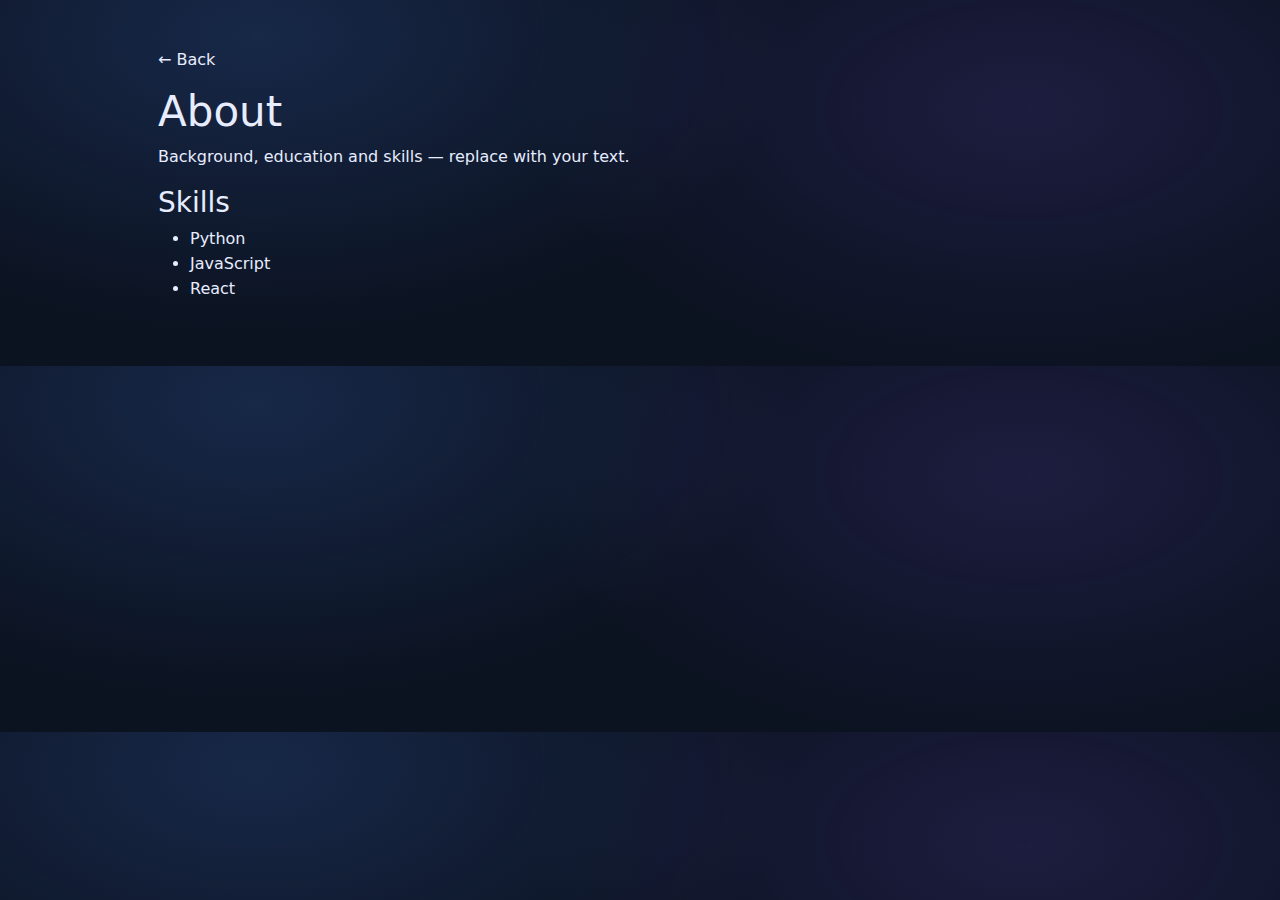
<file: en/about.html>
<!doctype html>
<html lang="en">
<head>
  <meta charset="utf-8" />
  <meta name="viewport" content="width=device-width,initial-scale=1" />
  <title>About — Nejmi Marley</title>
  <link href="https://cdn.jsdelivr.net/npm/bootstrap@5.3.2/dist/css/bootstrap.min.css" rel="stylesheet">
  <link rel="stylesheet" href="/assets/styles.css">
</head>
<body>
  <div class="container py-5">
    <a href="/en/">← Back</a>
    <h1 class="mt-3">About</h1>
    <p>Background, education and skills — replace with your text.</p>
    <h3>Skills</h3>
    <ul>
      <li>Python</li>
      <li>JavaScript</li>
      <li>React</li>
    </ul>
  </div>
</body>
</html>
</file>
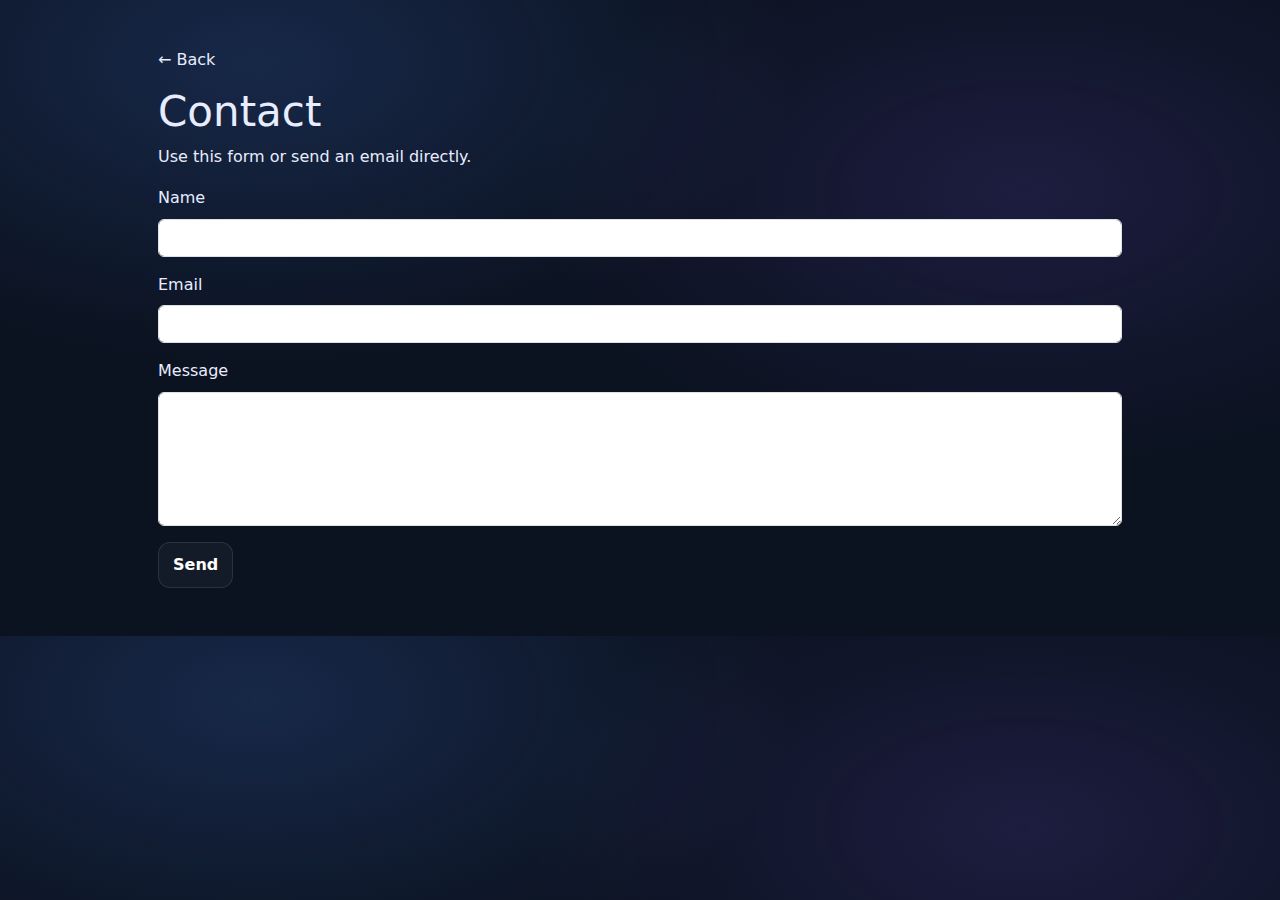
<file: en/contact.html>
<!doctype html>
<html lang="en">
<head>
  <meta charset="utf-8" />
  <meta name="viewport" content="width=device-width,initial-scale=1" />
  <title>Contact — Nejmi Marley</title>
  <link href="https://cdn.jsdelivr.net/npm/bootstrap@5.3.2/dist/css/bootstrap.min.css" rel="stylesheet">
  <link rel="stylesheet" href="/assets/styles.css">
</head>
<body>
  <div class="container py-5">
    <a href="/en/">← Back</a>
    <h1 class="mt-3">Contact</h1>
    <p>Use this form or send an email directly.</p>
    <form action="https://formspree.io/f/XXXXX" method="POST" target="_blank">
      <div class="mb-3">
        <label class="form-label">Name</label>
        <input class="form-control" name="name" required>
      </div>
      <div class="mb-3">
        <label class="form-label">Email</label>
        <input type="email" class="form-control" name="_replyto" required>
      </div>
      <div class="mb-3">
        <label class="form-label">Message</label>
        <textarea class="form-control" name="message" rows="5" required></textarea>
      </div>
      <button class="btn btn-primary">Send</button>
    </form>
  </div>
</body>
</html>
</file>
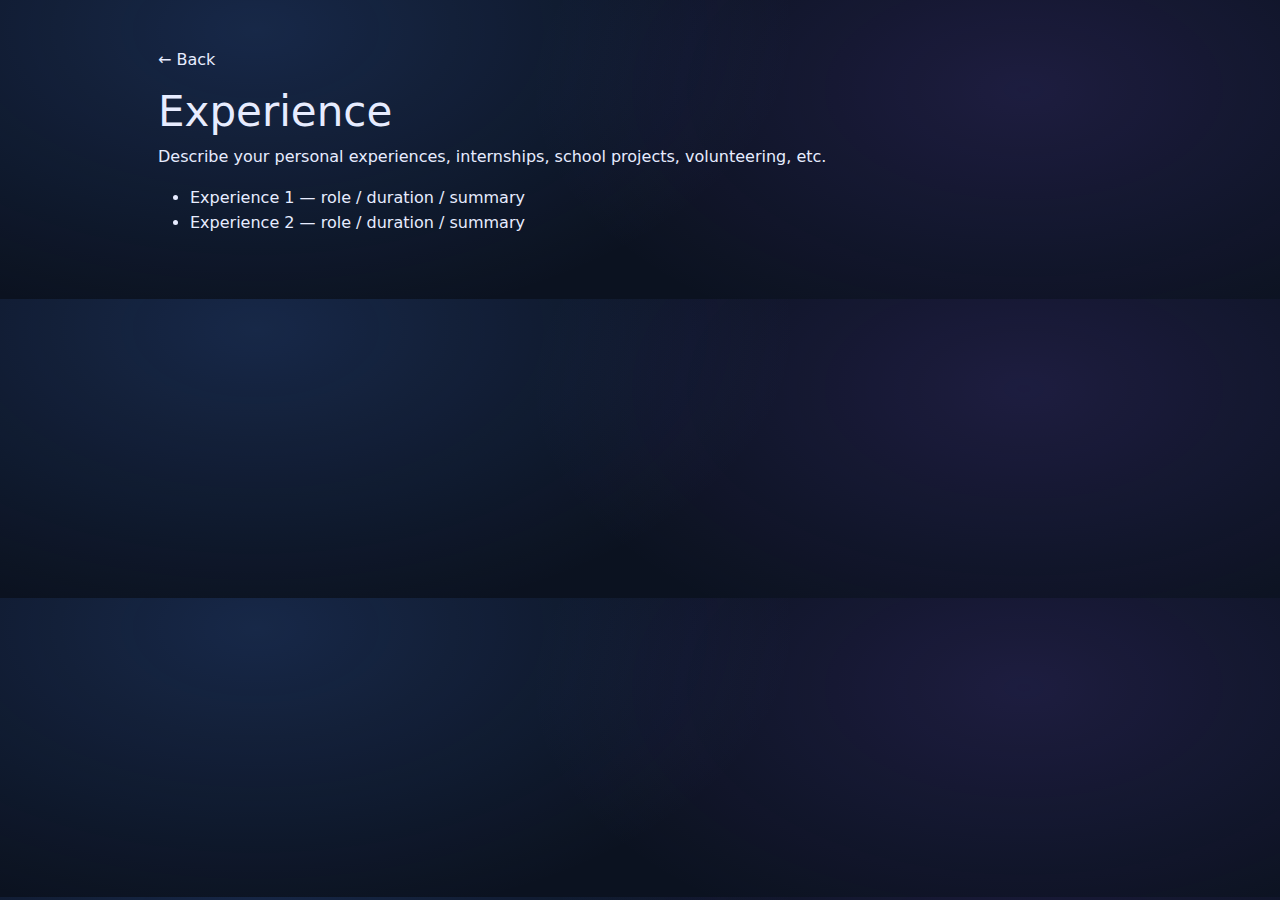
<file: en/experience.html>
<!doctype html>
<html lang="en">
<head>
  <meta charset="utf-8" />
  <meta name="viewport" content="width=device-width,initial-scale=1" />
  <title>Experience — Nejmi Marley</title>
  <link href="https://cdn.jsdelivr.net/npm/bootstrap@5.3.2/dist/css/bootstrap.min.css" rel="stylesheet">
  <link rel="stylesheet" href="/assets/styles.css">
</head>
<body>
  <div class="container py-5">
    <a href="/en/">← Back</a>
    <h1 class="mt-3">Experience</h1>
    <p>Describe your personal experiences, internships, school projects, volunteering, etc.</p>
    <ul>
      <li>Experience 1 — role / duration / summary</li>
      <li>Experience 2 — role / duration / summary</li>
    </ul>
  </div>
</body>
</html>
</file>
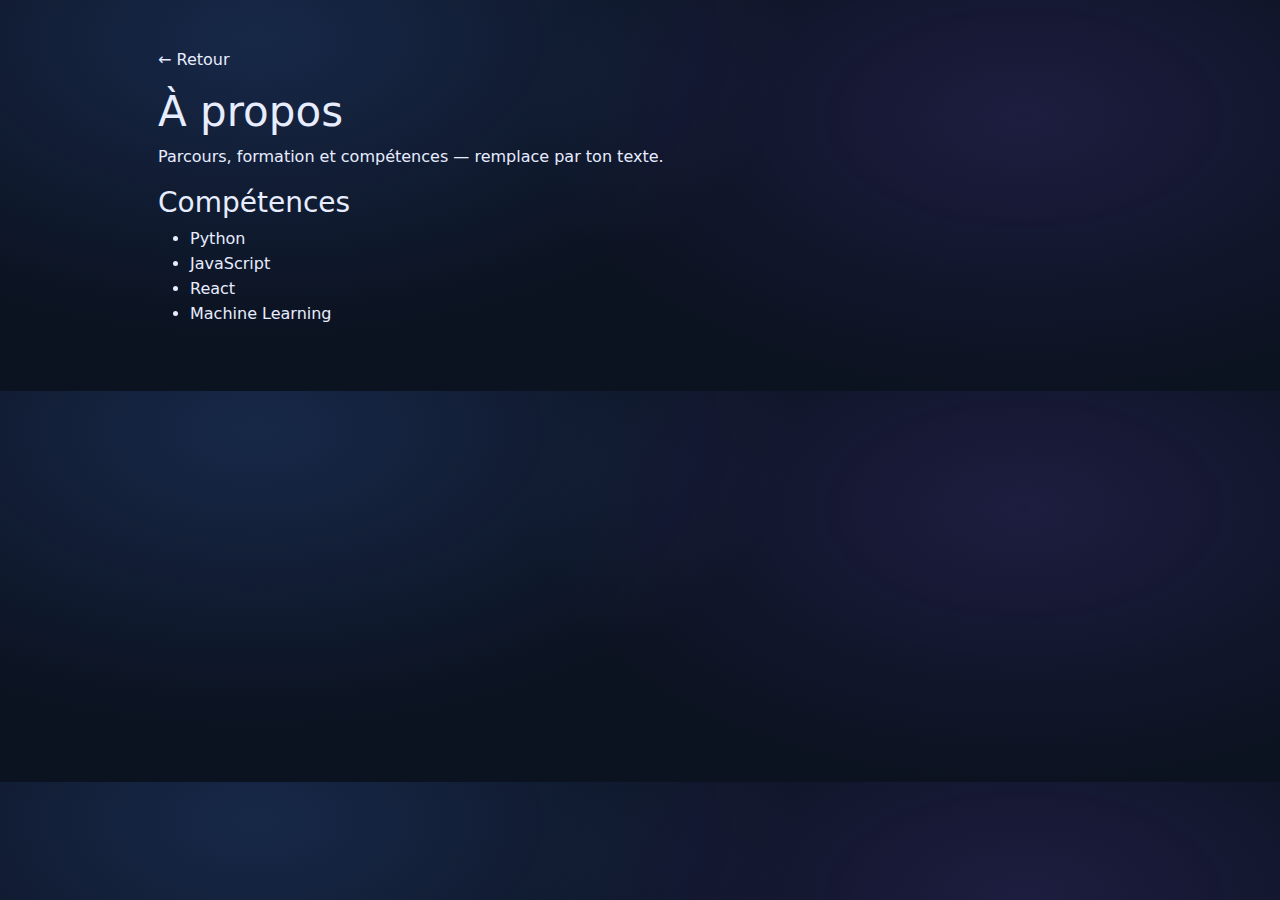
<file: fr/about.html>
<!doctype html>
<html lang="fr">
<head>
  <meta charset="utf-8" />
  <meta name="viewport" content="width=device-width,initial-scale=1" />
  <title>À propos — Nejmi Marley</title>
  <link href="https://cdn.jsdelivr.net/npm/bootstrap@5.3.2/dist/css/bootstrap.min.css" rel="stylesheet">
  <link rel="stylesheet" href="/assets/styles.css">
</head>
<body>
  <div class="container py-5">
    <a href="/fr/">← Retour</a>
    <h1 class="mt-3">À propos</h1>
    <p>Parcours, formation et compétences — remplace par ton texte.</p>
    <h3>Compétences</h3>
    <ul>
      <li>Python</li>
      <li>JavaScript</li>
      <li>React</li>
      <li>Machine Learning</li>
    </ul>
  </div>
</body>
</html>
</file>
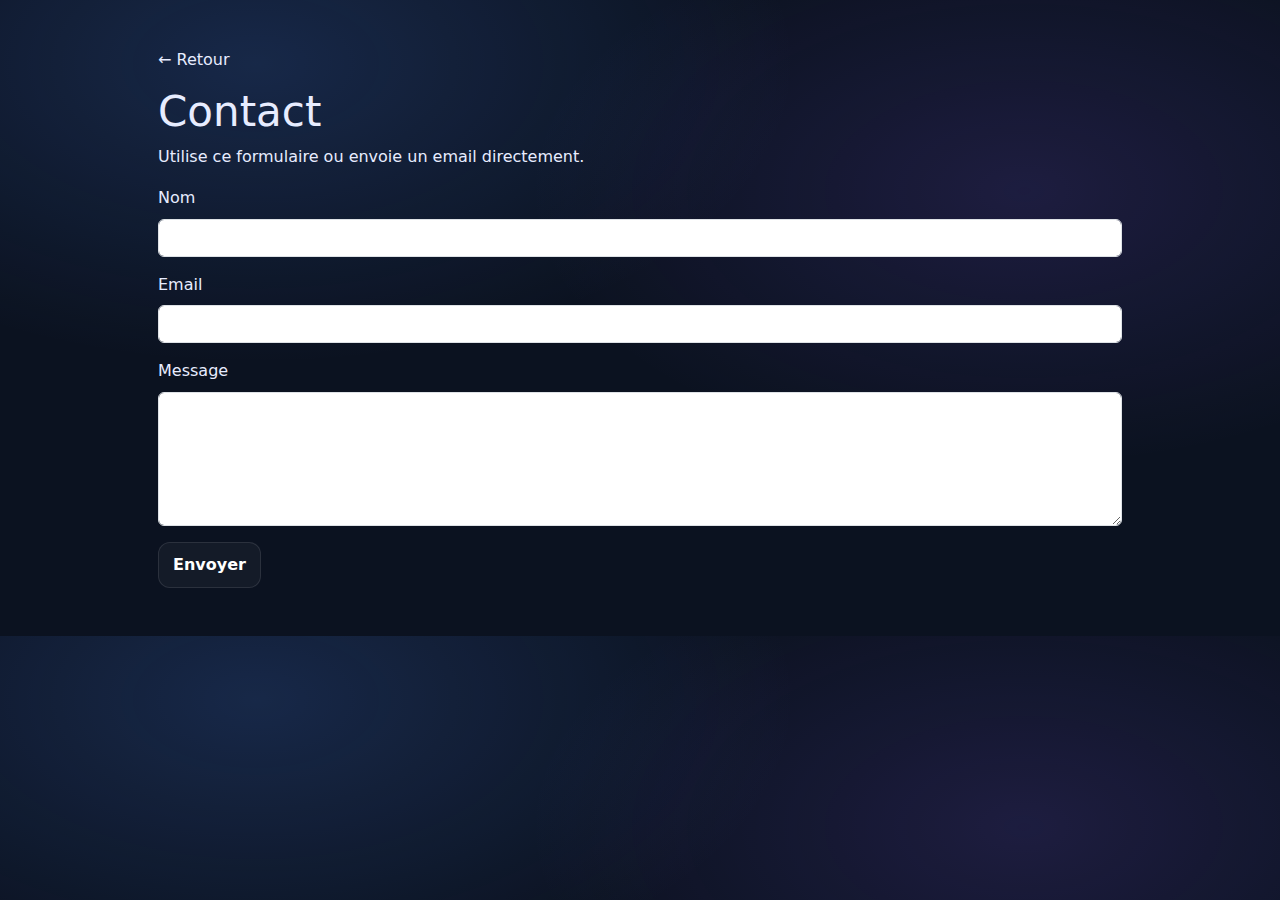
<file: fr/contact.html>
<!doctype html>
<html lang="fr">
<head>
  <meta charset="utf-8" />
  <meta name="viewport" content="width=device-width,initial-scale=1" />
  <title>Contact — Nejmi Marley</title>
  <link href="https://cdn.jsdelivr.net/npm/bootstrap@5.3.2/dist/css/bootstrap.min.css" rel="stylesheet">
  <link rel="stylesheet" href="/assets/styles.css">
</head>
<body>
  <div class="container py-5">
    <a href="/fr/">← Retour</a>
    <h1 class="mt-3">Contact</h1>
    <p>Utilise ce formulaire ou envoie un email directement.</p>
    <form action="https://formspree.io/f/XXXXX" method="POST" target="_blank">
      <div class="mb-3">
        <label class="form-label">Nom</label>
        <input class="form-control" name="name" required>
      </div>
      <div class="mb-3">
        <label class="form-label">Email</label>
        <input type="email" class="form-control" name="_replyto" required>
      </div>
      <div class="mb-3">
        <label class="form-label">Message</label>
        <textarea class="form-control" name="message" rows="5" required></textarea>
      </div>
      <button class="btn btn-primary">Envoyer</button>
    </form>
  </div>
</body>
</html>
</file>
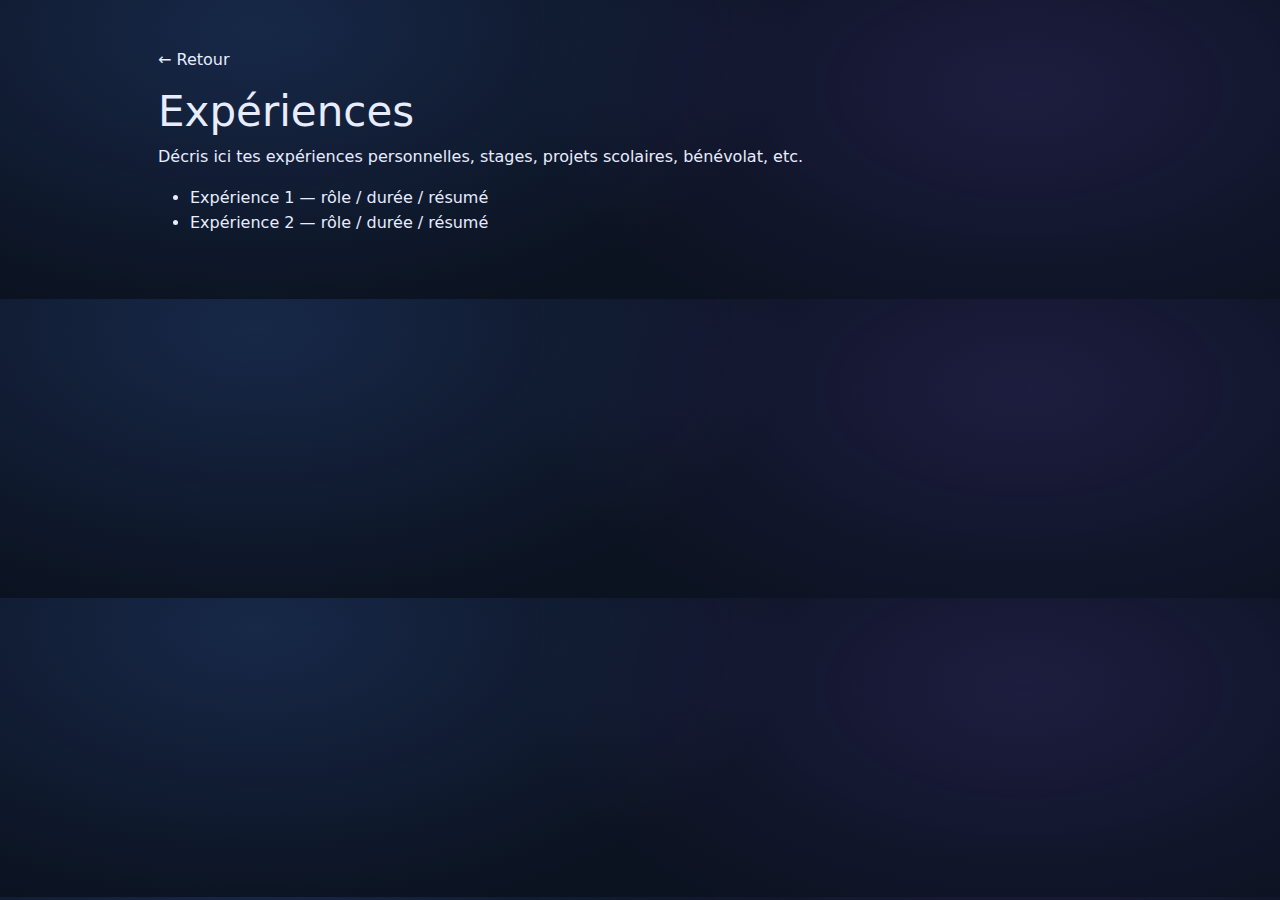
<file: fr/experience.html>
<!doctype html>
<html lang="fr">
<head>
  <meta charset="utf-8" />
  <meta name="viewport" content="width=device-width,initial-scale=1" />
  <title>Expériences — Nejmi Marley</title>
  <link href="https://cdn.jsdelivr.net/npm/bootstrap@5.3.2/dist/css/bootstrap.min.css" rel="stylesheet">
  <link rel="stylesheet" href="/assets/styles.css">
</head>
<body>
  <div class="container py-5">
    <a href="/fr/">← Retour</a>
    <h1 class="mt-3">Expériences</h1>
    <p>Décris ici tes expériences personnelles, stages, projets scolaires, bénévolat, etc.</p>
    <ul>
      <li>Expérience 1 — rôle / durée / résumé</li>
      <li>Expérience 2 — rôle / durée / résumé</li>
    </ul>
  </div>
</body>
</html>
</file>
<file: assets/styles.css>
:root{
  --bg:#0b1220;
  --card:#0f1a33;
  --text:#e7ecff;
  --muted:#aab6e8;
  --accent:#4f8cff;
  --border:rgba(255,255,255,.10);
  --shadow: 0 14px 35px rgba(0,0,0,.35);
  --radius: 16px;
  --max: 1000px;
}

*{box-sizing:border-box}
html,body{margin:0;padding:0;scroll-behavior:smooth}
body{
  font-family: ui-sans-serif, system-ui, -apple-system, Segoe UI, Roboto, Arial;
  background:
    radial-gradient(900px 500px at 20% 10%, rgba(79,140,255,.18), transparent 60%),
    radial-gradient(900px 500px at 80% 30%, rgba(138,92,255,.14), transparent 55%),
    var(--bg);
  color:var(--text);
  line-height:1.55;
}

a{color:inherit;text-decoration:none}
.container{max-width:var(--max);margin:0 auto;padding:24px 18px 60px}

/* Navbar */
.nav-wrap{
  position:sticky; top:0; z-index:50;
  padding:14px 0;
  backdrop-filter: blur(10px);
  background: linear-gradient(180deg, rgba(11,18,32,.85), rgba(11,18,32,.55));
  border-bottom:1px solid rgba(255,255,255,.06);
}
.nav{
  max-width:var(--max); margin:0 auto; padding:0 18px;
  display:flex; align-items:center; justify-content:space-between; gap:12px;
}
.brand{display:flex;align-items:center;gap:10px;font-weight:800}
.dot{width:10px;height:10px;border-radius:999px;background:var(--accent);box-shadow:0 0 18px rgba(79,140,255,.6)}
.nav-links{display:flex;gap:8px;flex-wrap:wrap;justify-content:flex-end}
.pill{
  display:inline-flex;align-items:center;gap:8px;
  padding:9px 12px;
  border:1px solid var(--border);
  border-radius:999px;
  background: rgba(255,255,255,.04);
  font-size:14px;
  transition: transform .12s ease, background .12s ease;
}
.pill:hover{transform: translateY(-1px); background: rgba(255,255,255,.06)}
.pill.active{outline:1px solid rgba(79,140,255,.35); background: rgba(79,140,255,.12)}

/* Layout */
.hero{padding:34px 0 10px}
.grid-hero{display:grid; grid-template-columns: 1.2fr .8fr; gap:16px; align-items:stretch}
@media (max-width: 860px){ .grid-hero{grid-template-columns:1fr} .nav{align-items:flex-start} }
.card{
  border:1px solid var(--border);
  background: rgba(15,26,51,.72);
  border-radius: var(--radius);
  box-shadow: var(--shadow);
  padding:18px;
}
h1{font-size:42px;line-height:1.1;margin:0 0 10px}
.lead{color:var(--muted);margin:0 0 18px;font-size:16px}
.muted{color:var(--muted)}
.section{margin-top:18px; scroll-margin-top: 110px;}
.section h2{margin:0 0 10px; font-size:20px}

.grid{display:grid;grid-template-columns: repeat(3, 1fr);gap:14px}
@media (max-width: 860px){ .grid{grid-template-columns:1fr} }

.item-title{font-weight:900;margin:0 0 6px}
.item-meta{color:var(--muted);font-size:13px;margin:0 0 8px}
.item-desc{color:var(--muted);margin:0}

.cta-row{display:flex;gap:10px;flex-wrap:wrap}
.btn{
  display:inline-flex;align-items:center;gap:10px;
  padding:10px 14px;
  border-radius:12px;
  border:1px solid var(--border);
  background: rgba(255,255,255,.04);
  transition: transform .12s ease;
  font-weight:700;
}
.btn:hover{transform: translateY(-1px)}
.btn.primary{background: linear-gradient(180deg, rgba(79,140,255,.95), rgba(79,140,255,.65)); border:0}

/* Footer */
footer{
  margin-top:28px;
  padding-top:18px;
  border-top: 1px solid rgba(255,255,255,.08);
  color: var(--muted);
  text-align:center;
  font-size:13px;
}
.foot-row{display:flex; gap:10px; justify-content:center; flex-wrap:wrap; margin-top:10px}
.foot-link{border:1px solid var(--border);padding:8px 12px;border-radius:999px;background: rgba(255,255,255,.04)}
</file>
